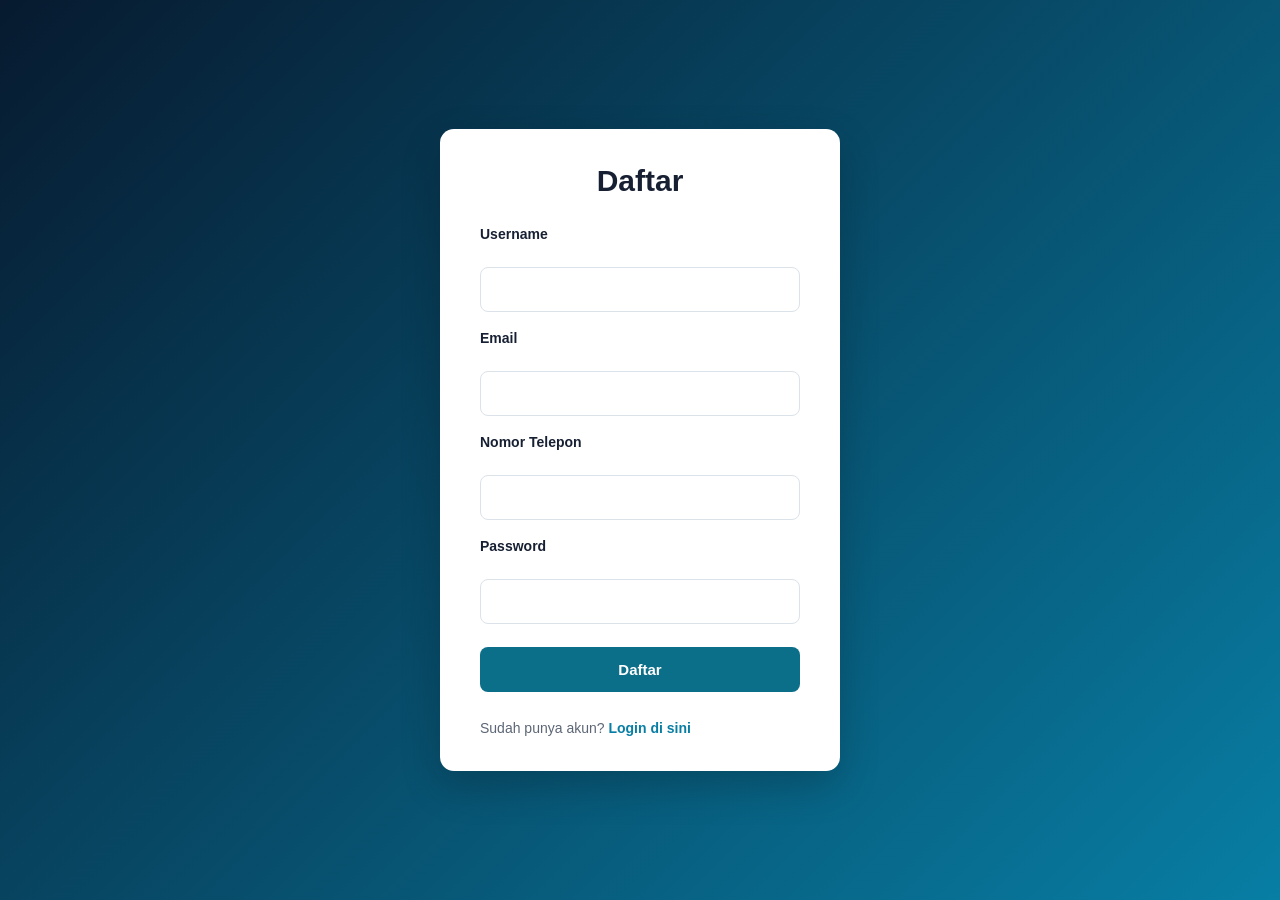
<file: docs/daftar.html>
<!DOCTYPE HTML>
<html>
    <head>
        <title>Halaman Login</title>
        <link rel="stylesheet" href="css/loginstyle.css">
        <link rel="stylesheet" href="css/github-demo.css">
  </head>
    <body>
        <div class="container">
            <h1>Daftar</h1>
            <form method="POST" action="../backend/indexdb.php">

                <input type="hidden" name="tujuan" value="DAFTAR">

                <label>Username</label>
                <br>
                <input name="nama" type="text">
                <br>
                <label>Email</label>
                <br>
                <input name="email" type="text">
                <br>
                <label>Nomor Telepon</label>
                <br>
                <input name="telepon" type="text">
                <br>
                <label>Password</label>
                <br>
                <input name="password" type="password">
                <br>
                <button>Daftar</button>
                <p> Sudah punya akun?
                <a href="login.html">Login di sini</a>
                </p>
            </form>
        </div>
    </body>
</html>
</file>
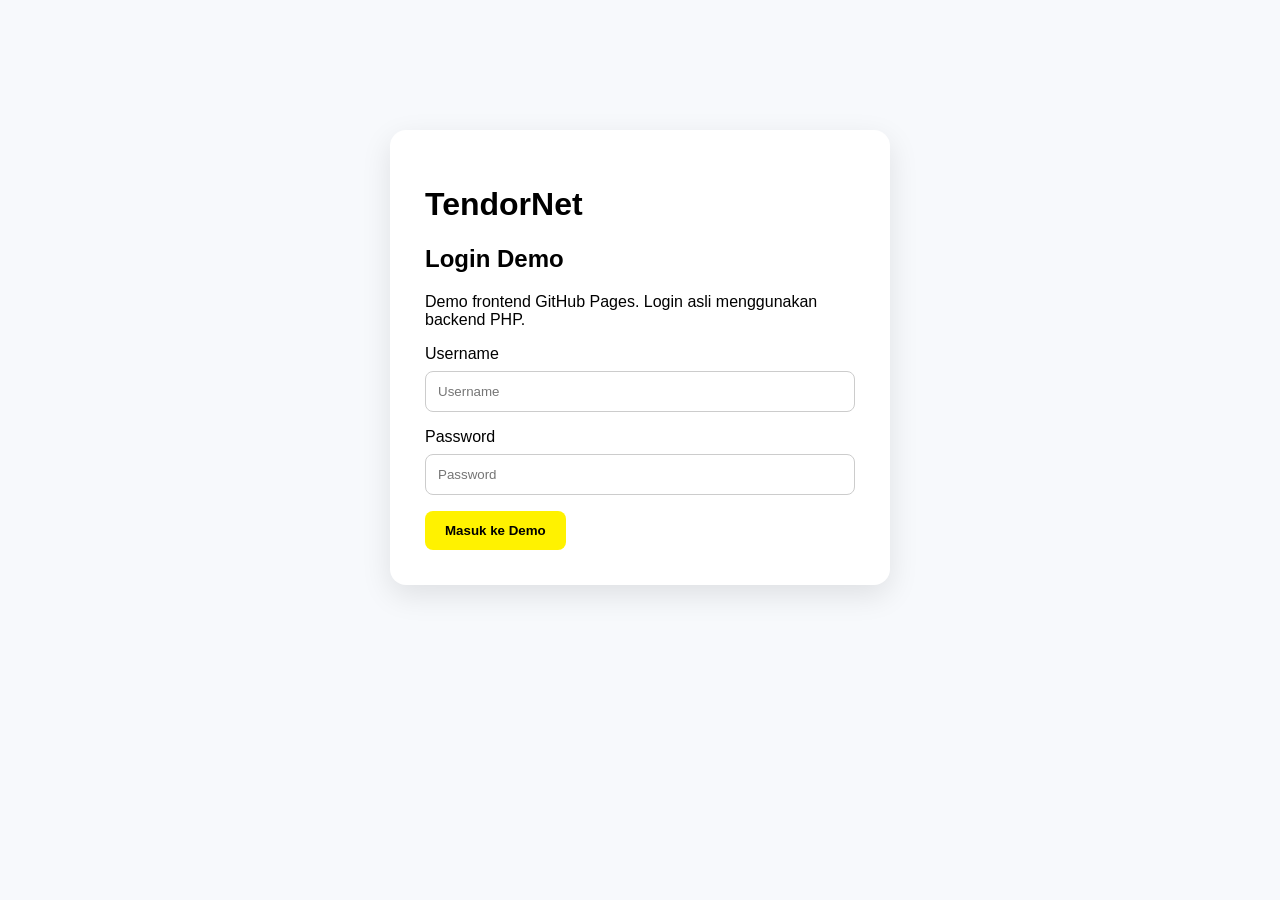
<file: docs/login.html>
<!doctype html>
<html lang="id"><head><meta charset="utf-8"><meta name="viewport" content="width=device-width,initial-scale=1"><title>Login Demo - TendorNet</title>
<link rel="stylesheet" href="css/github-demo.css">
<style>body{margin:0;background:#f7f9fc;font-family:Arial}.box{max-width:430px;margin:130px auto;padding:35px;background:#fff;border-radius:16px;box-shadow:0 10px 30px rgba(0,0,0,.1)}input{width:100%;padding:12px;margin:8px 0 16px;box-sizing:border-box;border:1px solid #ccc;border-radius:8px}button{background:#fff200;border:0;padding:12px 20px;border-radius:8px;font-weight:700}</style></head>
<body><div class="box"><h1>TendorNet</h1><h2>Login Demo</h2><p>Demo frontend GitHub Pages. Login asli menggunakan backend PHP.</p><label>Username</label><input placeholder="Username"><label>Password</label><input type="password" placeholder="Password"><button onclick="location.href='home.html'">Masuk ke Demo</button></div></body></html>
</file>
<file: docs/css/loginstyle.css>
* {
    margin: 0;
    padding: 0;
    box-sizing: border-box;
}

body {
    font-family: Arial, Helvetica, sans-serif;
    min-height: 100vh;
    background: linear-gradient(135deg, #071a2f, #087ea4);

    display: flex;
    justify-content: center;
    align-items: center;
}

/* Login Container */
.container {
    width: 400px;
    background: #ffffff;
    padding: 35px 40px;
    border-radius: 14px;
    box-shadow: 0 15px 40px rgba(0, 0, 0, 0.2);
}

/* Judul */
.container h1 {
    text-align: center;
    color: #172033;
    font-size: 30px;
    margin-bottom: 28px;
}

/* Form */
form {
    width: 100%;
}

label {
    display: block;
    color: #172033;
    font-size: 14px;
    font-weight: 600;
    margin-bottom: 7px;
}

/* Input */
input[type="text"],
input[type="password"] {
    width: 100%;
    height: 45px;
    padding: 10px 13px;
    margin-bottom: 18px;

    border: 1px solid #dce2e9;
    border-radius: 8px;
    outline: none;

    font-size: 14px;
    color: #172033;
}

input[type="text"]:focus,
input[type="password"]:focus {
    border-color: #087ea4;
    box-shadow: 0 0 0 3px rgba(8, 126, 164, 0.1);
}

/* Login Button */
button {
    width: 100%;
    height: 45px;

    border: none;
    border-radius: 8px;

    background: #0b6f8a;
    color: #ffffff;

    font-size: 15px;
    font-weight: 600;
    cursor: pointer;

    margin-top: 5px;
    margin-bottom: 18px;

    transition: 0.25s ease;
}

button:hover {
    background: #095e75;
    transform: translateY(-2px);
}

/* Text */
.container p {
    color: #5c6675;
    font-size: 14px;
    margin-top: 10px;
}

/* Links */
.container a {
    color: #087ea4;
    text-decoration: none;
    font-weight: 600;
}

.container a:hover {
    text-decoration: underline;
}

/* Mobile */
@media (max-width: 500px) {
    .container {
        width: calc(100% - 30px);
        padding: 30px 25px;
    }
}
</file>
<file: docs/css/github-demo.css>
/* GitHub Pages demo helpers */
html { scroll-behavior: smooth; }
body { overflow-x: hidden; }
.main-header { border-bottom: 2px solid #e5e5e5; }
.navbar-user { float: right; }
.navbar-user-button {
  border: 0;
  cursor: pointer;
  background: #fff200;
  color: #111;
  border-radius: 10px;
  padding: 10px 18px;
  margin-top: 15px;
  font-size: 14px;
}
.navbar-dropdown { position: relative; }
.navbar-dropdown-menu {
  display: none;
  position: absolute;
  right: 0;
  top: 55px;
  min-width: 130px;
  background: #fff;
  border: 1px solid #ddd;
  border-radius: 8px;
  box-shadow: 0 8px 20px rgba(0,0,0,.12);
  z-index: 50;
}
.navbar-dropdown.open .navbar-dropdown-menu { display: block; }
.navbar-dropdown-menu a {
  display: block;
  padding: 12px 16px;
  color: #222;
  text-decoration: none;
}
.navbar-dropdown-menu a:hover { background: #f5f5f5; }

@media (max-width: 800px) {
  .navbar-user { margin-right: 10px; }
  .navbar-user-button { margin-top: 18px; padding: 8px 12px; }
}
</file>
